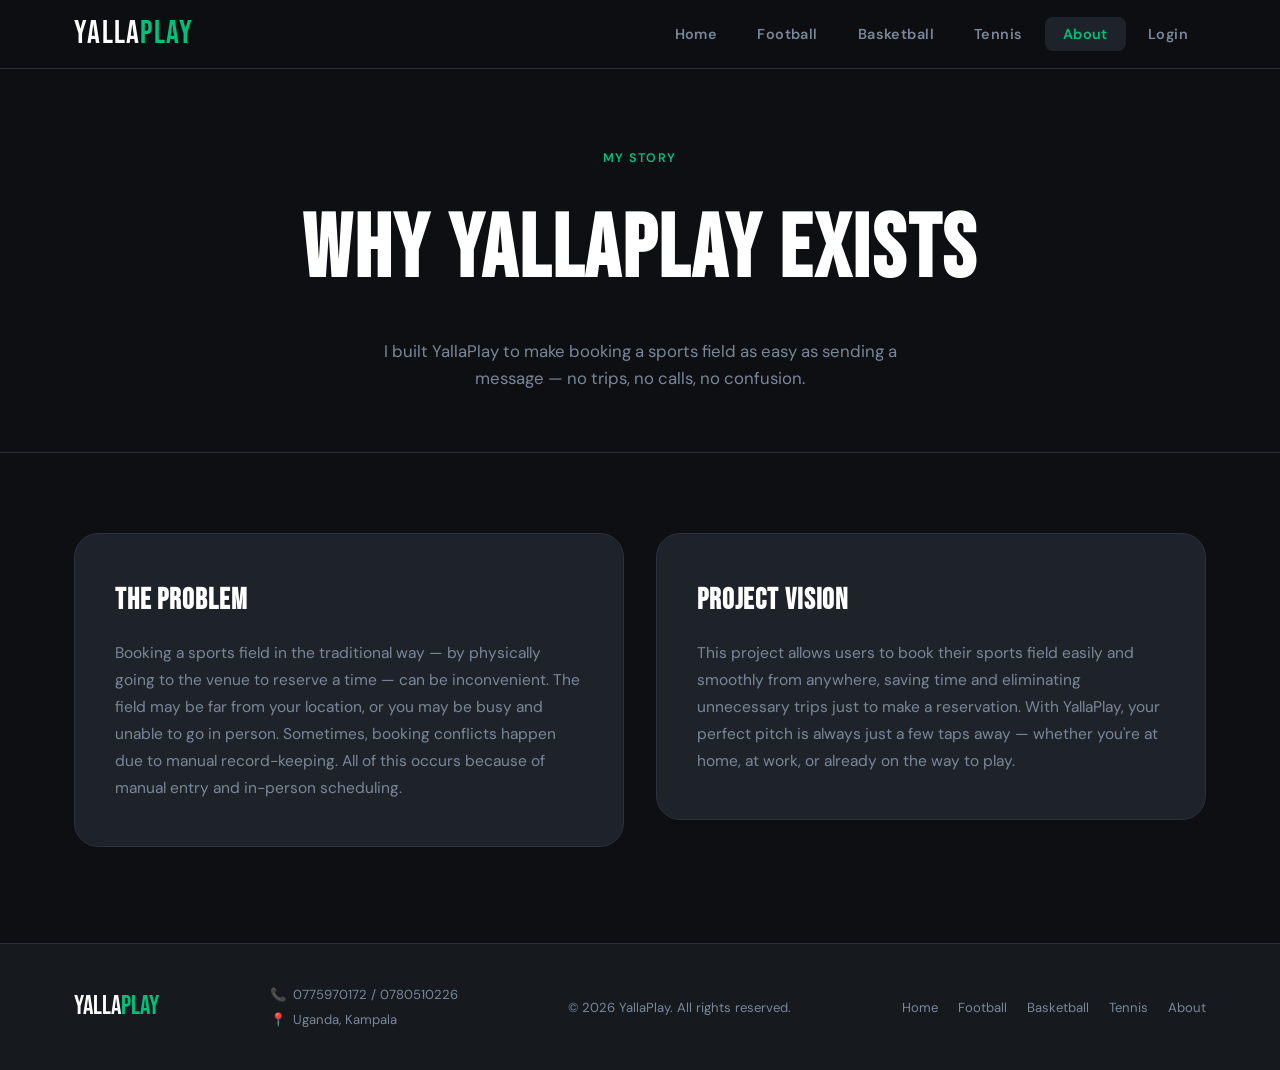
<file: about.html>
<!DOCTYPE html>
<html lang="en">
<head>
  <meta charset="UTF-8" />
  <meta name="viewport" content="width=device-width, initial-scale=1.0" />
  <title>About — YallaPlay</title>
  <link rel="stylesheet" href="style.css" />
</head>
<body>

  <nav class="navbar">
    <div class="container navbar__inner">
      <a href="index.html" class="navbar__logo">Yalla<span>Play</span></a>
      <button class="navbar__toggle" id="menuToggle" aria-label="Toggle menu">
        <span></span><span></span><span></span>
      </button>
      <ul class="navbar__links" id="navLinks">
        <li><a href="index.html">Home</a></li>
        <li><a href="football.html">Football</a></li>
        <li><a href="basketball.html">Basketball</a></li>
        <li><a href="tennis.html">Tennis</a></li>
        <li><a href="about.html" class="active">About</a></li>
        <li><a href="login.html">Login</a></li>
      </ul>
    </div>
  </nav>

  <!-- Hero -->
  <section class="about-hero">
    <div class="container">
      <p class="section-label">MY Story</p>
      <h1 class="about-hero__title">WHY YALLAPLAY EXISTS</h1>
      <p class="about-hero__sub">
        I built YallaPlay to make booking a sports field as easy as sending a message — no trips, no calls, no confusion.
      </p>
    </div>
  </section>

  <!-- About Cards -->
  <section>
    <div class="container">
      <div class="about-sections">

        <div class="about-card">
          <h2 class="about-card__title">The Problem</h2>
          <p class="about-card__text">
            Booking a sports field in the traditional way — by physically going to the venue to reserve a time — can be inconvenient. The field may be far from your location, or you may be busy and unable to go in person. Sometimes, booking conflicts happen due to manual record-keeping. All of this occurs because of manual entry and in-person scheduling.
          </p>
        </div>

        <div class="about-card">
          <h2 class="about-card__title">Project Vision</h2>
          <p class="about-card__text">
            This project allows users to book their sports field easily and smoothly from anywhere, saving time and eliminating unnecessary trips just to make a reservation. With YallaPlay, your perfect pitch is always just a few taps away — whether you're at home, at work, or already on the way to play.
          </p>
        </div>

      </div>
    </div>
  </section>

  <footer>
    <div class="container footer__inner">
      <div class="footer__logo">Yalla<span>Play</span></div>
      <div class="footer__contact">
        <div class="footer__contact-item"><span>📞</span> 0775970172 / 0780510226</div>
        <div class="footer__contact-item"><span>📍</span> Uganda, Kampala</div>
      </div>
      <p class="footer__copy">© 2026 YallaPlay. All rights reserved.</p>
      <nav class="footer__links">
        <a href="index.html">Home</a><a href="football.html">Football</a>
        <a href="basketball.html">Basketball</a><a href="tennis.html">Tennis</a>
        <a href="about.html">About</a>
      </nav>
    </div>
  </footer>

  <script>
    document.getElementById('menuToggle').addEventListener('click', function () {
      document.getElementById('navLinks').classList.toggle('open');
    });
  </script>
</body>
</html>
</file>
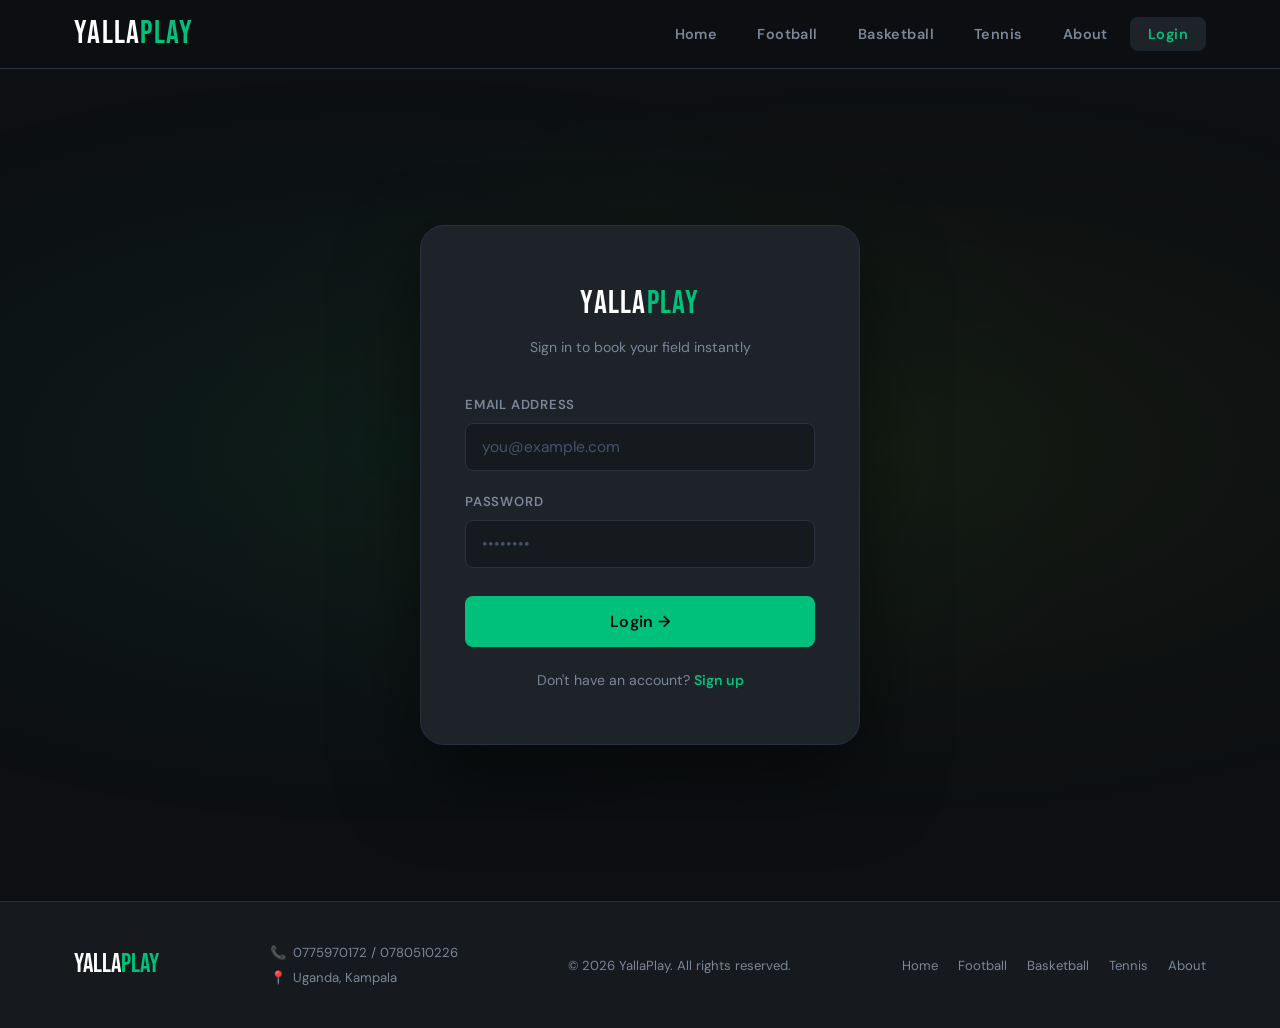
<file: login.html>
<!DOCTYPE html>
<html lang="en">
<head>
  <meta charset="UTF-8" />
  <meta name="viewport" content="width=device-width, initial-scale=1.0" />
  <title>Login — YallaPlay</title>
  <link rel="stylesheet" href="style.css" />
</head>
<body>

  <nav class="navbar">
    <div class="container navbar__inner">
      <a href="index.html" class="navbar__logo">Yalla<span>Play</span></a>
      <button class="navbar__toggle" id="menuToggle" aria-label="Toggle menu">
        <span></span><span></span><span></span>
      </button>
      <ul class="navbar__links" id="navLinks">
        <li><a href="index.html">Home</a></li>
        <li><a href="football.html">Football</a></li>
        <li><a href="basketball.html">Basketball</a></li>
        <li><a href="tennis.html">Tennis</a></li>
        <li><a href="about.html">About</a></li>
        <li><a href="login.html" class="active">Login</a></li>
      </ul>
    </div>
  </nav>

  <main class="login-page">
    <div class="login-box">

      <div class="login-box__logo">Yalla<span>Play</span></div>
      <p class="login-box__tagline">Sign in to book your field instantly</p>

      <div class="form-group">
        <label for="email">Email Address</label>
        <input type="email" id="email" name="email" placeholder="you@example.com" autocomplete="email" />
      </div>

      <div class="form-group">
        <label for="password">Password</label>
        <input type="password" id="password" name="password" placeholder="••••••••" autocomplete="current-password" />
      </div>

      <button class="btn btn-primary btn-login" onclick="handleLogin()">Login →</button>

      <p class="login-box__signup">
        Don't have an account? <a href="#">Sign up</a>
      </p>

    </div>
  </main>

  <footer>
    <div class="container footer__inner">
      <div class="footer__logo">Yalla<span>Play</span></div>
      <div class="footer__contact">
        <div class="footer__contact-item"><span>📞</span> 0775970172 / 0780510226</div>
        <div class="footer__contact-item"><span>📍</span> Uganda, Kampala</div>
      </div>
      <p class="footer__copy">© 2026 YallaPlay. All rights reserved.</p>
      <nav class="footer__links">
        <a href="index.html">Home</a><a href="football.html">Football</a>
        <a href="basketball.html">Basketball</a><a href="tennis.html">Tennis</a>
        <a href="about.html">About</a>
      </nav>
    </div>
  </footer>

  <script>
    document.getElementById('menuToggle').addEventListener('click', function () {
      document.getElementById('navLinks').classList.toggle('open');
    });

    function handleLogin() {
      const email = document.getElementById('email').value;
      const pass  = document.getElementById('password').value;
      if (!email || !pass) {
        alert('Please enter your email and password.');
        return;
      }
      // In a real app this would authenticate; for now redirect home
      window.location.href = 'index.html';
    }
  </script>
</body>
</html>
</file>
<file: style.css>
/* =============================================
   YallaPlay — Sports Field Booking
   style.css
   ============================================= */

/* ── Google Fonts ── */
@import url('https://fonts.googleapis.com/css2?family=Bebas+Neue&family=DM+Sans:wght@400;500;600&display=swap');

/* ── CSS Variables ── */
:root {
  --green:    #00C17C;
  --green-dk: #009960;
  --lime:     #C8FF00;
  --dark:     #0D0F12;
  --mid:      #161A1F;
  --card:     #1E2329;
  --border:   #2A3040;
  --text:     #E8EDF2;
  --muted:    #7A8799;
  --white:    #FFFFFF;

  --font-display: 'Bebas Neue', sans-serif;
  --font-body:    'DM Sans', sans-serif;

  --radius-sm: 8px;
  --radius-md: 16px;
  --radius-lg: 24px;

  --transition: 0.25s cubic-bezier(0.4, 0, 0.2, 1);
}

/* ── Reset ── */
*, *::before, *::after { box-sizing: border-box; margin: 0; padding: 0; }
html { scroll-behavior: smooth; }

body {
  font-family: var(--font-body);
  background-color: var(--dark);
  color: var(--text);
  line-height: 1.6;
  min-height: 100vh;
}

img { display: block; width: 100%; object-fit: cover; }
a  { text-decoration: none; color: inherit; }
ul { list-style: none; }

/* ── Utility ── */
.container {
  max-width: 1180px;
  margin: 0 auto;
  padding: 0 24px;
}

/* =============================================
   NAVIGATION
   ============================================= */
.navbar {
  position: sticky;
  top: 0;
  z-index: 100;
  background: rgba(13, 15, 18, 0.85);
  backdrop-filter: blur(14px);
  -webkit-backdrop-filter: blur(14px);
  border-bottom: 1px solid var(--border);
}

.navbar__inner {
  display: flex;
  align-items: center;
  justify-content: space-between;
  height: 68px;
}

.navbar__logo {
  font-family: var(--font-display);
  font-size: 2rem;
  letter-spacing: 0.04em;
  color: var(--white);
}

.navbar__logo span {
  color: var(--green);
}

.navbar__links {
  display: flex;
  align-items: center;
  gap: 4px;
}

.navbar__links a {
  padding: 8px 18px;
  border-radius: var(--radius-sm);
  font-weight: 600;
  font-size: 0.9rem;
  letter-spacing: 0.03em;
  color: var(--muted);
  transition: color var(--transition), background var(--transition);
}

.navbar__links a:hover,
.navbar__links a.active {
  color: var(--white);
  background: var(--card);
}

.navbar__links a.active {
  color: var(--green);
}

/* Hamburger (mobile) */
.navbar__toggle {
  display: none;
  flex-direction: column;
  gap: 5px;
  cursor: pointer;
  padding: 6px;
  border-radius: var(--radius-sm);
  border: none;
  background: none;
}

.navbar__toggle span {
  display: block;
  width: 26px;
  height: 2px;
  background: var(--text);
  border-radius: 2px;
  transition: transform var(--transition), opacity var(--transition);
}

/* =============================================
   HERO — index.html
   ============================================= */
.hero {
  position: relative;
  overflow: hidden;
  min-height: calc(100vh - 68px);
  display: flex;
  align-items: center;
}

.hero__bg {
  position: absolute;
  inset: 0;
  background: url('images/hero-bg.jpg') center/cover no-repeat;
  filter: brightness(0.25);
  transform: scale(1.05);
  animation: heroPan 18s ease-in-out infinite alternate;
}

@keyframes heroPan {
  from { transform: scale(1.05) translate(0, 0); }
  to   { transform: scale(1.05) translate(-1.5%, -1%); }
}

/* Noise texture overlay */
.hero::before {
  content: '';
  position: absolute;
  inset: 0;
  background-image: url("data:image/svg+xml,%3Csvg viewBox='0 0 256 256' xmlns='http://www.w3.org/2000/svg'%3E%3Cfilter id='n'%3E%3CfeTurbulence type='fractalNoise' baseFrequency='0.9' numOctaves='4' stitchTiles='stitch'/%3E%3C/filter%3E%3Crect width='100%25' height='100%25' filter='url(%23n)' opacity='0.04'/%3E%3C/svg%3E");
  opacity: 0.4;
  pointer-events: none;
}

/* Diagonal accent */
.hero::after {
  content: '';
  position: absolute;
  bottom: -2px;
  left: 0;
  width: 100%;
  height: 120px;
  background: var(--dark);
  clip-path: polygon(0 60%, 100% 0, 100% 100%, 0 100%);
}

.hero__content {
  position: relative;
  z-index: 2;
  max-width: 720px;
}

.hero__badge {
  display: inline-flex;
  align-items: center;
  gap: 8px;
  background: rgba(0, 193, 124, 0.12);
  border: 1px solid rgba(0, 193, 124, 0.3);
  color: var(--green);
  padding: 6px 14px;
  border-radius: 100px;
  font-size: 0.82rem;
  font-weight: 600;
  letter-spacing: 0.06em;
  text-transform: uppercase;
  margin-bottom: 24px;
  animation: fadeUp 0.6s ease both;
}

.hero__badge::before {
  content: '';
  width: 8px; height: 8px;
  border-radius: 50%;
  background: var(--green);
  animation: pulse 2s ease infinite;
}

@keyframes pulse {
  0%, 100% { opacity: 1; transform: scale(1); }
  50%       { opacity: 0.5; transform: scale(0.7); }
}

.hero__title {
  font-family: var(--font-display);
  font-size: clamp(3.5rem, 9vw, 7rem);
  line-height: 0.95;
  color: var(--white);
  letter-spacing: 0.02em;
  margin-bottom: 24px;
  animation: fadeUp 0.7s 0.1s ease both;
}

.hero__title em {
  font-style: normal;
  color: var(--green);
}

.hero__title .accent {
  color: var(--lime);
}

.hero__desc {
  font-size: 1.1rem;
  color: var(--muted);
  max-width: 480px;
  margin-bottom: 40px;
  animation: fadeUp 0.7s 0.2s ease both;
}

.hero__cta {
  display: flex;
  flex-wrap: wrap;
  gap: 12px;
  animation: fadeUp 0.7s 0.3s ease both;
}

@keyframes fadeUp {
  from { opacity: 0; transform: translateY(28px); }
  to   { opacity: 1; transform: translateY(0); }
}

/* =============================================
   SPORT CARDS on index.html
   ============================================= */
.sports-section {
  padding: 100px 0 80px;
}

.section-label {
  font-size: 0.78rem;
  font-weight: 600;
  letter-spacing: 0.12em;
  text-transform: uppercase;
  color: var(--green);
  margin-bottom: 12px;
}

.section-title {
  font-family: var(--font-display);
  font-size: clamp(2rem, 5vw, 3.2rem);
  color: var(--white);
  letter-spacing: 0.02em;
  margin-bottom: 48px;
}

.sport-cards {
  display: grid;
  grid-template-columns: repeat(3, 1fr);
  gap: 24px;
}

.sport-card {
  position: relative;
  border-radius: var(--radius-lg);
  overflow: hidden;
  min-height: 400px;
  display: flex;
  flex-direction: column;
  justify-content: flex-end;
  cursor: pointer;
  transition: transform var(--transition), box-shadow var(--transition);
}

.sport-card:hover { transform: translateY(-6px); box-shadow: 0 24px 60px rgba(0,0,0,0.5); }

.sport-card__img {
  position: absolute;
  inset: 0;
  height: 100%;
  transition: transform 0.5s ease;
}

.sport-card:hover .sport-card__img { transform: scale(1.06); }

.sport-card__overlay {
  position: absolute;
  inset: 0;
  background: linear-gradient(to top, rgba(0,0,0,0.9) 0%, rgba(0,0,0,0.1) 60%);
}

.sport-card__body {
  position: relative;
  z-index: 2;
  padding: 28px;
}

.sport-card__icon {
  font-size: 2rem;
  margin-bottom: 10px;
}

.sport-card__name {
  font-family: var(--font-display);
  font-size: 2rem;
  color: var(--white);
  letter-spacing: 0.04em;
  margin-bottom: 6px;
}

.sport-card__sub {
  font-size: 0.85rem;
  color: rgba(255,255,255,0.6);
  margin-bottom: 20px;
}

/* =============================================
   BUTTONS
   ============================================= */
.btn {
  display: inline-flex;
  align-items: center;
  gap: 8px;
  padding: 14px 28px;
  border-radius: var(--radius-sm);
  font-family: var(--font-body);
  font-weight: 600;
  font-size: 0.95rem;
  letter-spacing: 0.02em;
  cursor: pointer;
  border: none;
  transition: all var(--transition);
  white-space: nowrap;
}

.btn-primary {
  background: var(--green);
  color: var(--dark);
}

.btn-primary:hover {
  background: var(--lime);
  transform: translateY(-2px);
  box-shadow: 0 8px 24px rgba(0, 193, 124, 0.35);
}

.btn-outline {
  background: transparent;
  color: var(--white);
  border: 1.5px solid var(--border);
}

.btn-outline:hover {
  border-color: var(--green);
  color: var(--green);
  transform: translateY(-2px);
}

.btn-book {
  background: var(--green);
  color: var(--dark);
  width: 100%;
  justify-content: center;
  padding: 13px;
  border-radius: var(--radius-sm);
  font-size: 0.9rem;
}

.btn-book:hover {
  background: var(--lime);
  transform: translateY(-2px);
  box-shadow: 0 8px 20px rgba(0, 193, 124, 0.3);
}

/* =============================================
   SPORT PAGES (football / basketball / tennis)
   ============================================= */
.sport-hero {
  padding: 80px 0 60px;
  border-bottom: 1px solid var(--border);
}

.sport-hero__inner {
  display: grid;
  grid-template-columns: 1fr 1fr;
  gap: 60px;
  align-items: center;
}

.sport-hero__label {
  font-size: 0.78rem;
  font-weight: 600;
  letter-spacing: 0.12em;
  text-transform: uppercase;
  color: var(--green);
  margin-bottom: 14px;
}

.sport-hero__title {
  font-family: var(--font-display);
  font-size: clamp(3rem, 6vw, 5rem);
  color: var(--white);
  line-height: 0.95;
  letter-spacing: 0.02em;
  margin-bottom: 18px;
}

.sport-hero__desc {
  color: var(--muted);
  font-size: 1rem;
  max-width: 420px;
  margin-bottom: 30px;
}

.sport-hero__img-wrap {
  border-radius: var(--radius-lg);
  overflow: hidden;
  height: 340px;
  position: relative;
}

.sport-hero__img-wrap img {
  height: 100%;
  transition: transform 0.6s ease;
}

.sport-hero__img-wrap:hover img { transform: scale(1.04); }

/* Stats row */
.stat-row {
  display: flex;
  gap: 32px;
  margin-top: 32px;
  padding-top: 32px;
  border-top: 1px solid var(--border);
}

.stat { display: flex; flex-direction: column; }

.stat__num {
  font-family: var(--font-display);
  font-size: 2.2rem;
  color: var(--green);
  line-height: 1;
}

.stat__lbl {
  font-size: 0.8rem;
  color: var(--muted);
  margin-top: 4px;
}

/* Fields grid */
.fields-section {
  padding: 72px 0 96px;
}

.fields-grid {
  display: grid;
  grid-template-columns: repeat(auto-fill, minmax(320px, 1fr));
  gap: 24px;
  margin-top: 40px;
}

.field-card {
  background: var(--card);
  border: 1px solid var(--border);
  border-radius: var(--radius-md);
  overflow: hidden;
  transition: transform var(--transition), border-color var(--transition), box-shadow var(--transition);
}

.field-card:hover {
  transform: translateY(-5px);
  border-color: var(--green);
  box-shadow: 0 16px 48px rgba(0,0,0,0.4);
}

.field-card__img-wrap {
  height: 200px;
  overflow: hidden;
  position: relative;
}

.field-card__img-wrap img {
  height: 100%;
  transition: transform 0.5s ease;
}

.field-card:hover .field-card__img-wrap img { transform: scale(1.06); }

.field-card__badge {
  position: absolute;
  top: 12px; right: 12px;
  background: var(--green);
  color: var(--dark);
  font-size: 0.72rem;
  font-weight: 700;
  letter-spacing: 0.06em;
  text-transform: uppercase;
  padding: 4px 10px;
  border-radius: 100px;
}

.field-card__badge.badge--full {
  background: #ff4d4d;
  color: #fff;
}

.field-card__body { padding: 22px; }

.field-card__title {
  font-family: var(--font-display);
  font-size: 1.4rem;
  color: var(--white);
  letter-spacing: 0.03em;
  margin-bottom: 6px;
}

.field-card__meta {
  display: flex;
  align-items: center;
  gap: 16px;
  margin-bottom: 12px;
}

.field-card__tag {
  display: flex;
  align-items: center;
  gap: 5px;
  font-size: 0.8rem;
  color: var(--muted);
}

.field-card__desc {
  font-size: 0.88rem;
  color: var(--muted);
  margin-bottom: 18px;
  line-height: 1.55;
}

.field-card__footer {
  display: flex;
  align-items: center;
  justify-content: space-between;
  padding-top: 16px;
  border-top: 1px solid var(--border);
}

.field-card__price {
  display: flex;
  flex-direction: column;
}

.field-card__price strong {
  font-family: var(--font-display);
  font-size: 1.5rem;
  color: var(--green);
  line-height: 1;
}

.field-card__price span {
  font-size: 0.75rem;
  color: var(--muted);
  margin-top: 2px;
}

/* =============================================
   FOOTER
   ============================================= */
footer {
  background: var(--mid);
  border-top: 1px solid var(--border);
  padding: 40px 0;
}

.footer__inner {
  display: flex;
  align-items: center;
  justify-content: space-between;
  gap: 24px;
  flex-wrap: wrap;
}

.footer__logo {
  font-family: var(--font-display);
  font-size: 1.6rem;
  color: var(--white);
}

.footer__logo span { color: var(--green); }

.footer__copy {
  font-size: 0.82rem;
  color: var(--muted);
}

.footer__links {
  display: flex;
  gap: 20px;
}

.footer__links a {
  font-size: 0.82rem;
  color: var(--muted);
  transition: color var(--transition);
}

.footer__links a:hover { color: var(--green); }

/* =============================================
   RESPONSIVE
   ============================================= */
@media (max-width: 900px) {
  .sport-cards { grid-template-columns: 1fr; }
  .sport-hero__inner { grid-template-columns: 1fr; }
  .sport-hero__img-wrap { height: 260px; }
  .stat-row { gap: 20px; }
}

@media (max-width: 680px) {
  .navbar__links {
    display: none;
    flex-direction: column;
    align-items: stretch;
    gap: 2px;
    position: absolute;
    top: 68px;
    left: 0;
    right: 0;
    background: var(--mid);
    border-bottom: 1px solid var(--border);
    padding: 12px 16px 16px;
  }

  .navbar__links.open { display: flex; }

  .navbar__links a {
    padding: 12px 16px;
    font-size: 1rem;
  }

  .navbar { position: relative; }
  .navbar__toggle { display: flex; }

  .hero__title { font-size: 3.2rem; }

  .hero__cta { flex-direction: column; }
  .hero__cta .btn { width: 100%; justify-content: center; }

  .sport-hero { padding: 48px 0 40px; }
  .sport-hero__title { font-size: 2.8rem; }

  .fields-grid { grid-template-columns: 1fr; }

  .footer__inner { flex-direction: column; text-align: center; }
  .footer__links { justify-content: center; }
}

/* =============================================
   ABOUT PAGE
   ============================================= */
.about-hero {
  padding: 80px 0 60px;
  text-align: center;
  border-bottom: 1px solid var(--border);
}

.about-hero__title {
  font-family: var(--font-display);
  font-size: clamp(3rem, 7vw, 5.5rem);
  color: var(--white);
  letter-spacing: 0.03em;
  margin-bottom: 16px;
}

.about-hero__sub {
  color: var(--muted);
  font-size: 1.05rem;
  max-width: 520px;
  margin: 0 auto;
}

.about-sections {
  padding: 80px 0 96px;
  display: grid;
  grid-template-columns: 1fr 1fr;
  gap: 32px;
  align-items: start;
}

.about-card {
  background: var(--card);
  border: 1px solid var(--border);
  border-radius: var(--radius-lg);
  padding: 44px 40px;
  transition: border-color var(--transition), box-shadow var(--transition);
}

.about-card:hover {
  border-color: var(--green);
  box-shadow: 0 12px 40px rgba(0,0,0,0.35);
}

.about-card__icon {
  font-size: 2.4rem;
  margin-bottom: 20px;
}

.about-card__title {
  font-family: var(--font-display);
  font-size: 1.8rem;
  color: var(--white);
  letter-spacing: 0.03em;
  margin-bottom: 16px;
}

.about-card__text {
  color: var(--muted);
  font-size: 0.97rem;
  line-height: 1.75;
}

@media (max-width: 768px) {
  .about-sections { grid-template-columns: 1fr; }
  .about-card { padding: 32px 24px; }
}

/* =============================================
   LOGIN PAGE
   ============================================= */
.login-page {
  min-height: calc(100vh - 68px);
  display: flex;
  align-items: center;
  justify-content: center;
  padding: 60px 24px;
  position: relative;
}

.login-page::before {
  content: '';
  position: fixed;
  inset: 0;
  background: radial-gradient(ellipse at 30% 50%, rgba(0,193,124,0.07) 0%, transparent 60%),
              radial-gradient(ellipse at 70% 50%, rgba(200,255,0,0.04) 0%, transparent 60%);
  pointer-events: none;
}

.login-box {
  position: relative;
  z-index: 1;
  background: var(--card);
  border: 1px solid var(--border);
  border-radius: var(--radius-lg);
  padding: 52px 44px;
  width: 100%;
  max-width: 440px;
  box-shadow: 0 32px 80px rgba(0,0,0,0.5);
}

.login-box__logo {
  font-family: var(--font-display);
  font-size: 2rem;
  color: var(--white);
  text-align: center;
  margin-bottom: 6px;
  letter-spacing: 0.04em;
}

.login-box__logo span { color: var(--green); }

.login-box__tagline {
  text-align: center;
  color: var(--muted);
  font-size: 0.88rem;
  margin-bottom: 36px;
}

.form-group {
  margin-bottom: 20px;
}

.form-group label {
  display: block;
  font-size: 0.82rem;
  font-weight: 600;
  color: var(--muted);
  letter-spacing: 0.06em;
  text-transform: uppercase;
  margin-bottom: 8px;
}

.form-group input {
  width: 100%;
  background: var(--mid);
  border: 1.5px solid var(--border);
  border-radius: var(--radius-sm);
  color: var(--text);
  font-family: var(--font-body);
  font-size: 0.97rem;
  padding: 13px 16px;
  outline: none;
  transition: border-color var(--transition), box-shadow var(--transition);
}

.form-group input::placeholder { color: #45526a; }

.form-group input:focus {
  border-color: var(--green);
  box-shadow: 0 0 0 3px rgba(0,193,124,0.15);
}

.btn-login {
  width: 100%;
  justify-content: center;
  padding: 15px;
  font-size: 1rem;
  margin-top: 8px;
  border-radius: var(--radius-sm);
}

.login-box__signup {
  text-align: center;
  margin-top: 22px;
  font-size: 0.88rem;
  color: var(--muted);
}

.login-box__signup a {
  color: var(--green);
  font-weight: 600;
  transition: color var(--transition);
}

.login-box__signup a:hover { color: var(--lime); }

/* =============================================
   DETAILS / BOOKING PAGE
   ============================================= */
.details-hero {
  padding: 60px 0 48px;
  border-bottom: 1px solid var(--border);
}

.details-breadcrumb {
  font-size: 0.82rem;
  color: var(--muted);
  margin-bottom: 20px;
}

.details-breadcrumb a {
  color: var(--green);
  transition: color var(--transition);
}

.details-breadcrumb a:hover { color: var(--lime); }

.details-breadcrumb span { margin: 0 8px; opacity: 0.4; }

.details-layout {
  display: grid;
  grid-template-columns: 1fr 380px;
  gap: 32px;
  padding: 48px 0 96px;
  align-items: start;
}

.details-img-wrap {
  border-radius: var(--radius-lg);
  overflow: hidden;
  height: 380px;
  margin-bottom: 28px;
}

.details-img-wrap img { height: 100%; }

.details-title {
  font-family: var(--font-display);
  font-size: 2.6rem;
  color: var(--white);
  letter-spacing: 0.03em;
  margin-bottom: 10px;
}

.details-meta {
  display: flex;
  flex-wrap: wrap;
  gap: 16px;
  margin-bottom: 20px;
}

.details-tag {
  display: flex;
  align-items: center;
  gap: 6px;
  font-size: 0.85rem;
  color: var(--muted);
  background: var(--mid);
  border: 1px solid var(--border);
  padding: 6px 14px;
  border-radius: 100px;
}

.details-desc {
  color: var(--muted);
  font-size: 0.97rem;
  line-height: 1.75;
  margin-bottom: 28px;
}

.details-features {
  display: grid;
  grid-template-columns: 1fr 1fr;
  gap: 12px;
  margin-bottom: 32px;
}

.details-feature {
  display: flex;
  align-items: center;
  gap: 10px;
  font-size: 0.88rem;
  color: var(--text);
}

.details-feature::before {
  content: '✓';
  color: var(--green);
  font-weight: 700;
  flex-shrink: 0;
}

/* Time slots */
.time-slots-title {
  font-family: var(--font-display);
  font-size: 1.3rem;
  color: var(--white);
  letter-spacing: 0.03em;
  margin-bottom: 14px;
}

.time-slots {
  display: flex;
  flex-wrap: wrap;
  gap: 10px;
  margin-bottom: 32px;
}

.time-slot {
  padding: 8px 18px;
  border-radius: var(--radius-sm);
  border: 1.5px solid var(--border);
  font-size: 0.85rem;
  font-weight: 600;
  color: var(--muted);
  cursor: pointer;
  transition: all var(--transition);
  background: transparent;
  font-family: var(--font-body);
}

.time-slot:hover,
.time-slot.selected {
  border-color: var(--green);
  color: var(--green);
  background: rgba(0,193,124,0.08);
}

.time-slot.booked {
  opacity: 0.35;
  cursor: not-allowed;
  text-decoration: line-through;
}

/* Booking sidebar */
.booking-sidebar {
  position: sticky;
  top: 88px;
}

.booking-card {
  background: var(--card);
  border: 1px solid var(--border);
  border-radius: var(--radius-lg);
  padding: 32px 28px;
}

.booking-card__price {
  margin-bottom: 24px;
  padding-bottom: 20px;
  border-bottom: 1px solid var(--border);
}

.booking-card__price strong {
  font-family: var(--font-display);
  font-size: 2.8rem;
  color: var(--green);
  line-height: 1;
}

.booking-card__price span {
  font-size: 0.85rem;
  color: var(--muted);
  margin-left: 6px;
}

.booking-card__label {
  font-size: 0.78rem;
  font-weight: 700;
  letter-spacing: 0.1em;
  text-transform: uppercase;
  color: var(--muted);
  margin-bottom: 12px;
}

/* Payment options */
.payment-options {
  display: flex;
  flex-direction: column;
  gap: 10px;
  margin-bottom: 24px;
}

.payment-option {
  display: flex;
  align-items: center;
  gap: 14px;
  padding: 14px 16px;
  border-radius: var(--radius-sm);
  border: 1.5px solid var(--border);
  cursor: pointer;
  transition: all var(--transition);
  background: transparent;
  font-family: var(--font-body);
  color: var(--text);
  font-size: 0.92rem;
  font-weight: 600;
  text-align: left;
  width: 100%;
}

.payment-option:hover,
.payment-option.selected {
  border-color: var(--green);
  background: rgba(0,193,124,0.08);
}

.payment-option__logo {
  width: 36px;
  height: 36px;
  border-radius: 50%;
  display: flex;
  align-items: center;
  justify-content: center;
  font-size: 1.1rem;
  flex-shrink: 0;
}

.payment-option__logo.mtn {
  background: #FFC107;
  color: #000;
}

.payment-option__logo.airtel {
  background: #e30613;
  color: #fff;
}

.payment-option__info { display: flex; flex-direction: column; }
.payment-option__name { font-weight: 700; font-size: 0.92rem; }
.payment-option__sub  { font-size: 0.76rem; color: var(--muted); font-weight: 400; margin-top: 1px; }

.payment-option .check {
  margin-left: auto;
  width: 18px;
  height: 18px;
  border-radius: 50%;
  border: 2px solid var(--border);
  transition: all var(--transition);
  flex-shrink: 0;
}

.payment-option.selected .check {
  background: var(--green);
  border-color: var(--green);
}

.btn-confirm {
  width: 100%;
  justify-content: center;
  padding: 16px;
  font-size: 1rem;
  background: var(--green);
  color: var(--dark);
  border-radius: var(--radius-sm);
  border: none;
  font-family: var(--font-body);
  font-weight: 700;
  cursor: pointer;
  transition: all var(--transition);
  letter-spacing: 0.02em;
}

.btn-confirm:hover {
  background: var(--lime);
  transform: translateY(-2px);
  box-shadow: 0 8px 24px rgba(0,193,124,0.3);
}

.booking-card__note {
  margin-top: 16px;
  font-size: 0.78rem;
  color: var(--muted);
  text-align: center;
  line-height: 1.5;
}

/* Confirmation modal */
.confirm-overlay {
  display: none;
  position: fixed;
  inset: 0;
  background: rgba(0,0,0,0.75);
  z-index: 200;
  align-items: center;
  justify-content: center;
  padding: 24px;
}

.confirm-overlay.show { display: flex; }

.confirm-modal {
  background: var(--card);
  border: 1px solid var(--border);
  border-radius: var(--radius-lg);
  padding: 48px 40px;
  max-width: 420px;
  width: 100%;
  text-align: center;
}

.confirm-modal__icon { font-size: 3.5rem; margin-bottom: 16px; }

.confirm-modal__title {
  font-family: var(--font-display);
  font-size: 2rem;
  color: var(--white);
  margin-bottom: 10px;
}

.confirm-modal__text {
  color: var(--muted);
  font-size: 0.92rem;
  line-height: 1.65;
  margin-bottom: 28px;
}

.btn-close-modal {
  background: var(--green);
  color: var(--dark);
  font-weight: 700;
  padding: 13px 32px;
  border-radius: var(--radius-sm);
  border: none;
  font-family: var(--font-body);
  font-size: 0.95rem;
  cursor: pointer;
  transition: all var(--transition);
}

.btn-close-modal:hover { background: var(--lime); }

@media (max-width: 900px) {
  .details-layout { grid-template-columns: 1fr; }
  .booking-sidebar { position: static; }
  .details-features { grid-template-columns: 1fr; }
}

@media (max-width: 480px) {
  .login-box { padding: 36px 24px; }
  .confirm-modal { padding: 36px 24px; }
}

/* =============================================
   FOOTER CONTACT UPDATE
   ============================================= */
.footer__contact {
  display: flex;
  flex-direction: column;
  gap: 4px;
}

.footer__contact-item {
  display: flex;
  align-items: center;
  gap: 7px;
  font-size: 0.82rem;
  color: var(--muted);
}

.footer__contact-item span { color: var(--green); }
</file>
